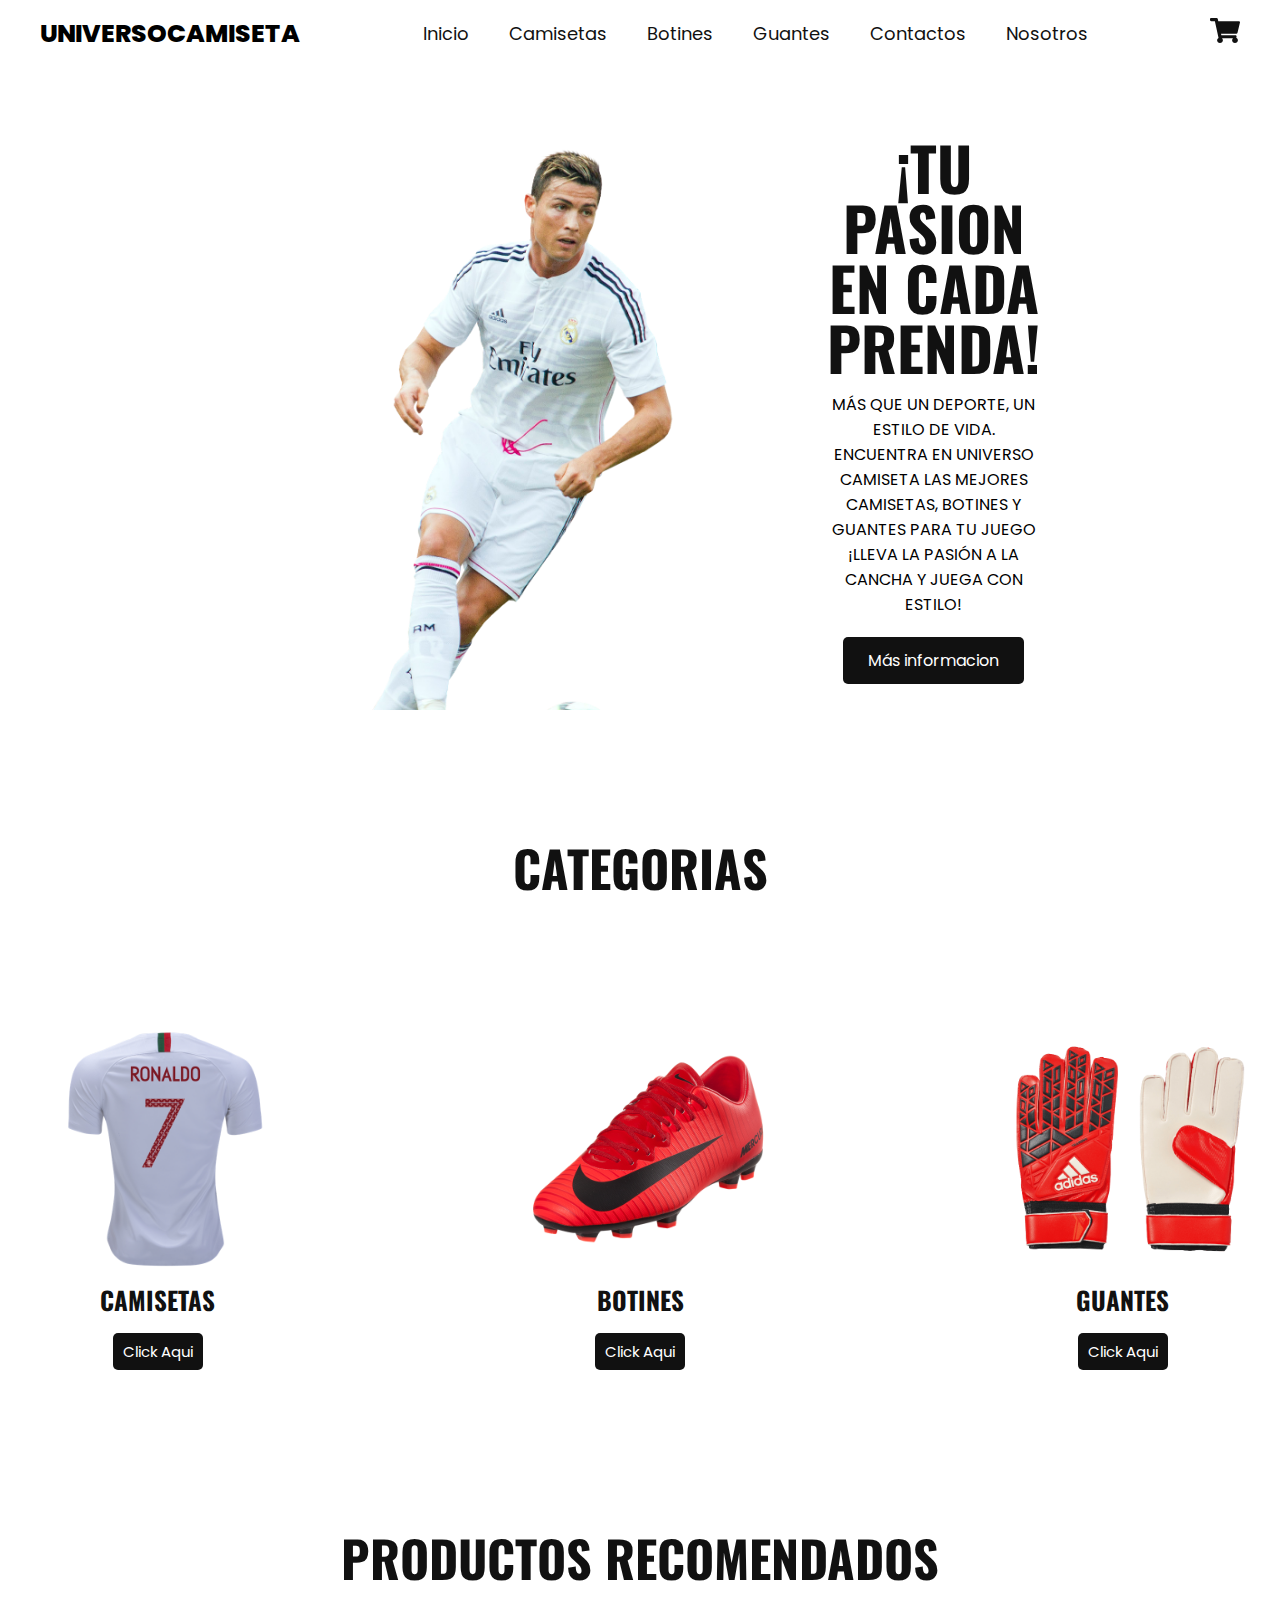
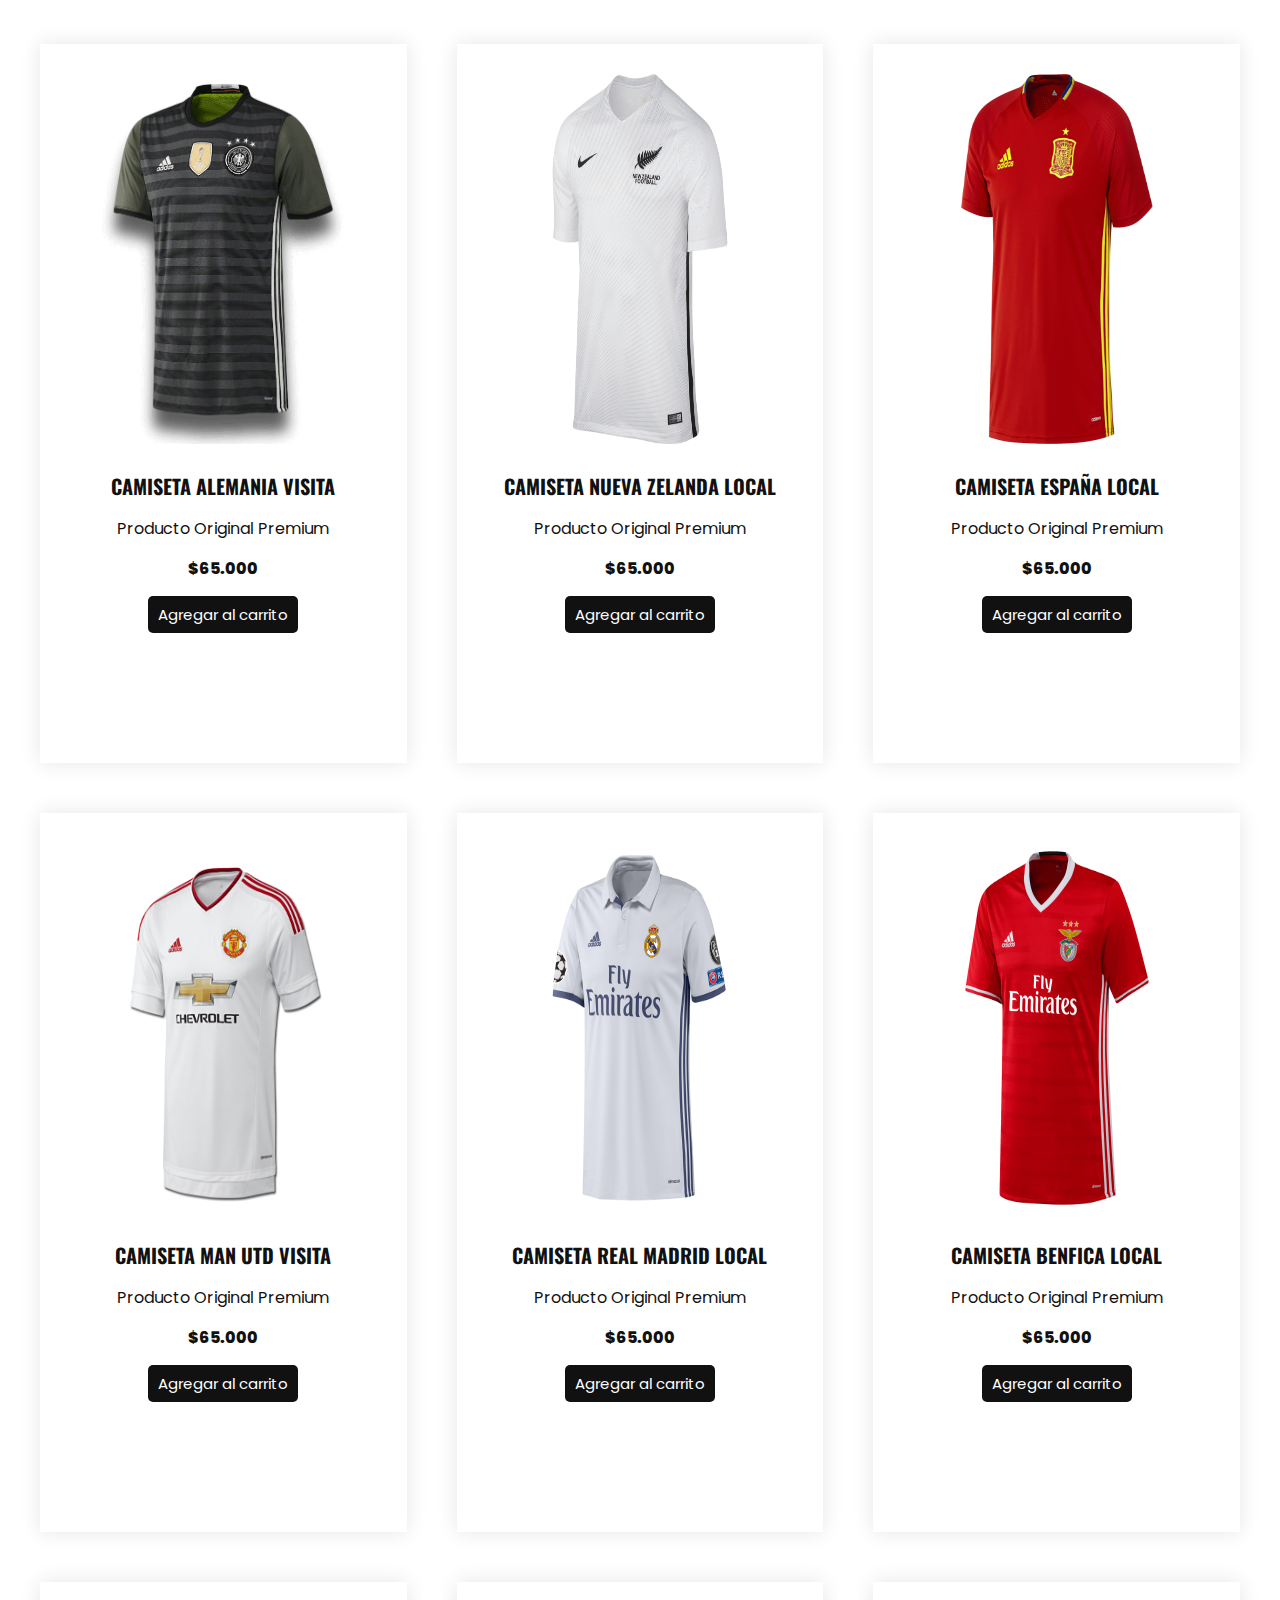
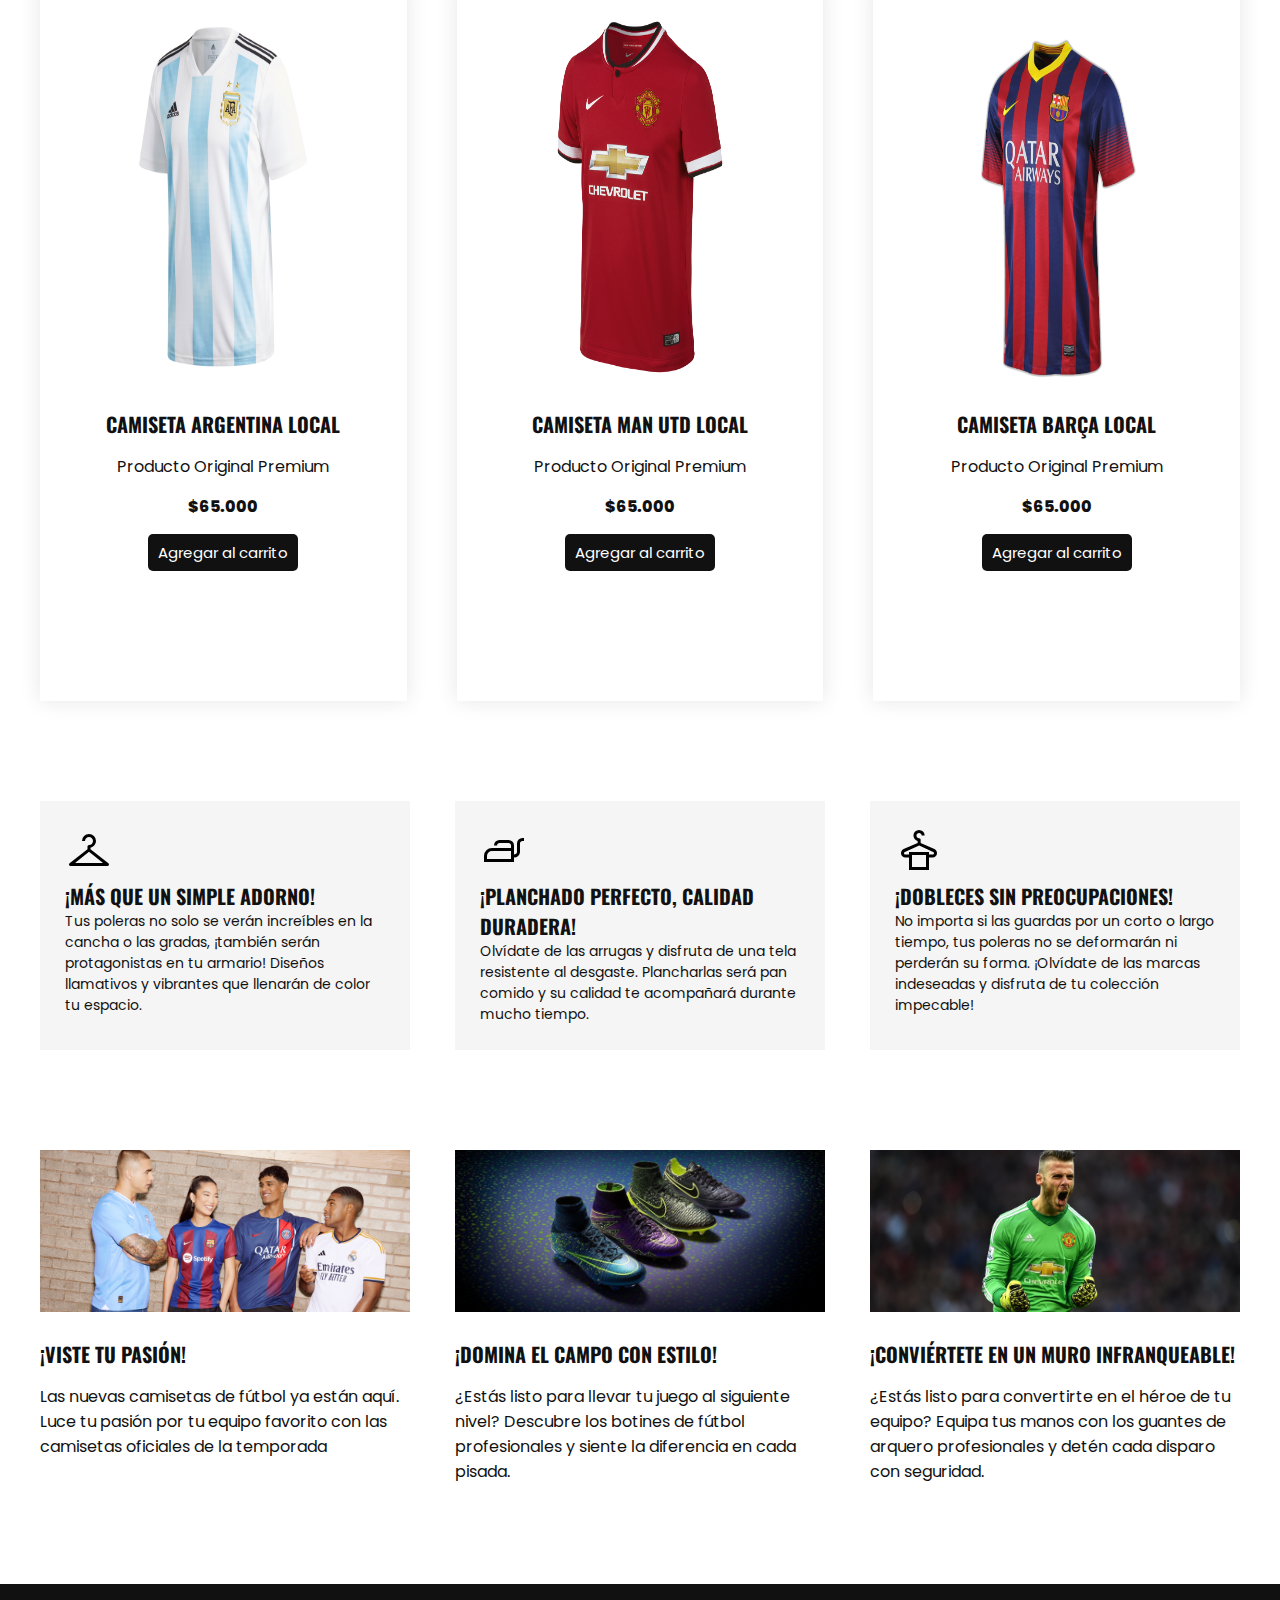
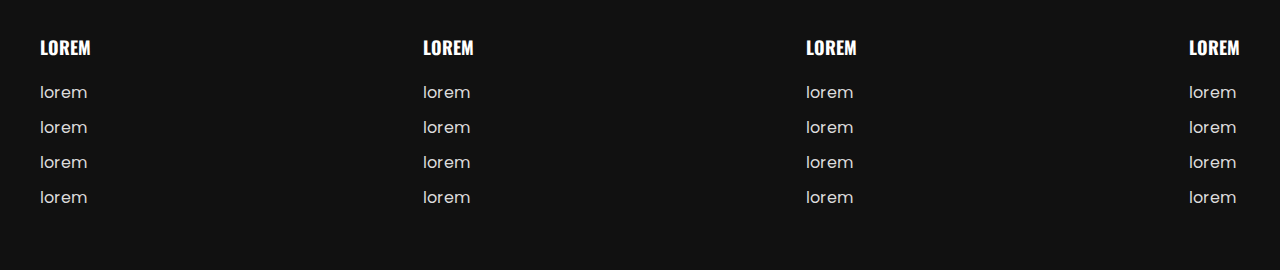
<file: index.html>
<!DOCTYPE html>
<html lang="es">
<head>
    <meta charset="UTF-8">
    <meta name="viewport" content="width=device-width, initial-scale=1.0">
    <title>Pagina de Ventas</title>
    <link rel="stylesheet" href="style.css">
</head>
<body>
    <header class="header">

        <div class="menu container">
            <a href="#" class="logo">UniversoCamiseta</a>
            <input type="checkbox" id="menu" />
            <label for="menu">
                <img src="images/menu.png" class="menu-icono" alt="menu">
            </label>
            <nav class="navbar">
                <ul>
                    <li><a href="index.html">Inicio</a></li>
                    <li><a href="camisetas.html">Camisetas</a></li>
                    <li><a href="botines.html">Botines</a></li>
                    <li><a href="guantes.html">Guantes</a></li>
                    <li><a href="contactos.html">Contactos</a></li>
                    <li><a href="nosotros.html">Nosotros</a></li>
                </ul>
            </nav>
            <div>
                <ul>
                    <li class="submenu">
                        <img src="images/car.svg" id="img-carrito" alt="carrito">
                        <div id="carrito">
                            <table id="lista-carrito">
                                <thead>
                                    <tr>
                                        <th>Imagen</th>
                                        <th>Nombre</th>
                                        <th>Precio</th>
                                        <th></th>
                                    </tr>
                                </thead>
                                <tbody></tbody>
                            </table>
                            <a href="registro.html" id="ir_pago" class="btn-2">Crear Cuenta</a>
                            <a href="#" id="vaciar-carrito" class="btn-2">Vaciar Carrito</a>
                        </div>
                    </li>
                </ul>
            </div>
        </div>    
        <div class="header-content container">
            <div class="header-img">
                <ul>
                    <li><img src="images/right.png" alt=""></li>
                    <li><img src="images/right1.png" alt=""></li>
                    <li><img src="images/right2.png" alt=""></li>
                    <li><img src="images/right3.png" alt=""></li>
                    <li><img src="images/right4.png" alt=""></li>
                </ul>
            </div>
            <div class="header-txt">
                <h1>¡Tu pasion en cada Prenda!</h1>
                <p>Más que un deporte, un estilo de vida. Encuentra en Universo Camiseta las mejores camisetas, botines y guantes para tu juego ¡Lleva la pasión a la cancha y juega con estilo!</p>
                <a href="#" class="btn-1">Más informacion</a>
            </div>
        </div>

    </header>
	
	<div class="products">
        <h2>CATEGORIAS</h2>
	</div>

    <section class="ofert container">
	
        <div class="ofer-1">
            <div class="ofert-img">
                <img src="images/f1.png" alt="">
            </div>
            <div class="ofert-txt">
                <h3>Camisetas</h3>
                <a href="camisetas.html" class="btn-2">Click Aqui</a>
            </div>
        </div>

        <div class="ofer-1">
            <div class="ofert-img">
                <img src="images/f2.png" alt="">
            </div>
            <div class="ofert-txt">
                <h3>Botines</h3>
                <a href="botines.html" class="btn-2">Click Aqui</a>
            </div>
        </div>

        <div class="ofer-1">
            <div class="ofert-img">
                <img src="images/f3.png" alt="">
            </div>
            <div class="ofert-txt">
                <h3>Guantes</h3>
                <a href="guantes.html" class="btn-2">Click Aqui</a>
            </div>
        </div>


    </section>

    <main class="products container" id="lista-1">
        <h2>Productos Recomendados</h2>

        <div class="product-content">
            <div class="product">
                <img src="images/15.png" alt="">
                <div class="product-txt">
                    <h3>Camiseta Alemania Visita</h3>
                    <p>Producto Original Premium</p>
                    <p class="precio">$65.000</p>
                    <a href="#" class="agregar-carrito btn-2" data-id="1">Agregar al carrito</a>
                </div>
            </div>

            <div class="product">
                <img src="images/13.png" alt="">
                <div class="product-txt">
                    <h3>Camiseta Nueva Zelanda Local</h3>
                    <p>Producto Original Premium</p>
                    <p class="precio">$65.000</p>
                    <a href="#" class="agregar-carrito btn-2" data-id="1">Agregar al carrito</a>
                </div>
            </div>

            <div class="product">
                <img src="images/3.png" alt="">
                <div class="product-txt">
                    <h3>Camiseta España Local</h3>
                    <p>Producto Original Premium</p>
                    <p class="precio">$65.000</p>
                    <a href="#" class="agregar-carrito btn-2" data-id="1">Agregar al carrito</a>
                </div>
            </div>

            <div class="product">
                <img src="images/4.png" alt="">
                <div class="product-txt">
                    <h3>Camiseta Man Utd Visita</h3>
                    <p>Producto Original Premium</p>
                    <p class="precio">$65.000</p>
                    <a href="#" class="agregar-carrito btn-2" data-id="1">Agregar al carrito</a>
                </div>
            </div>

            <div class="product">
                <img src="images/17.png" alt="">
                <div class="product-txt">
                    <h3>Camiseta Real Madrid Local</h3>
                    <p>Producto Original Premium</p>
                    <p class="precio">$65.000</p>
                    <a href="#" class="agregar-carrito btn-2" data-id="1">Agregar al carrito</a>
                </div>
            </div>

            <div class="product">
                <img src="images/6.png" alt="">
                <div class="product-txt">
                    <h3>Camiseta Benfica Local</h3>
                    <p>Producto Original Premium</p>
                    <p class="precio">$65.000</p>
                    <a href="#" class="agregar-carrito btn-2" data-id="1">Agregar al carrito</a>
                </div>
            </div>

            <div class="product">
                <img src="images/7.png" alt="">
                <div class="product-txt">
                    <h3>Camiseta Argentina Local</h3>
                    <p>Producto Original Premium</p>
                    <p class="precio">$65.000</p>
                    <a href="#" class="agregar-carrito btn-2" data-id="1">Agregar al carrito</a>
                </div>
            </div>

            <div class="product">
                <img src="images/18.png" alt="">
                <div class="product-txt">
                    <h3>Camiseta Man Utd Local</h3>
                    <p>Producto Original Premium</p>
                    <p class="precio">$65.000</p>
                    <a href="#" class="agregar-carrito btn-2" data-id="1">Agregar al carrito</a>
                </div>
            </div>

            <div class="product">
                <img src="images/9.png" alt="">
                <div class="product-txt">
                    <h3>Camiseta Barça Local</h3>
                    <p>Producto Original Premium</p>
                    <p class="precio">$65.000</p>
                    <a href="#" class="agregar-carrito btn-2" data-id="1">Agregar al carrito</a>
                </div>
            </div>
        </div>

    </main>

    <section class="icons container">

        <div class="icon-1">
            <div class="icon-img">
                <img src="images/i1.svg" alt="">
            </div>
            <div class="icon-txt">
                <h3>¡Más que un simple adorno!</h3>
                    <p>Tus poleras no solo se verán increíbles en la cancha o las gradas, ¡también serán protagonistas en tu armario! Diseños llamativos y vibrantes que llenarán de color tu espacio.</p>
            </div>
        </div>

        <div class="icon-1">
            <div class="icon-img">
                <img src="images/i2.svg" alt="">
            </div>
            <div class="icon-txt">
                <h3>¡Planchado perfecto, calidad duradera!</h3>
                    <p>Olvídate de las arrugas y disfruta de una tela resistente al desgaste. Plancharlas será pan comido y su calidad te acompañará durante mucho tiempo.</p>
            </div>
        </div>

        <div class="icon-1">
            <div class="icon-img">
                <img src="images/i3.svg" alt="">
            </div>
            <div class="icon-txt">
                <h3>¡Dobleces sin preocupaciones!</h3>
                    <p>No importa si las guardas por un corto o largo tiempo, tus poleras no se deformarán ni perderán su forma. ¡Olvídate de las marcas indeseadas y disfruta de tu colección impecable!</p>
            </div>
        </div>
    </section>

    <section class="blog container">

        <div class="blog-1">
            <img src="images/i1.jpg" alt="">
            <h3>¡Viste tu pasión!</h3>
            <p>
                Las nuevas camisetas de fútbol ya están aquí. Luce tu pasión por tu equipo favorito con las camisetas oficiales de la temporada

            </p>
        </div>

        <div class="blog-1">
            <img src="images/i2.jpg" alt="">
            <h3>¡Domina el campo con estilo!</h3>
            <p>
                ¿Estás listo para llevar tu juego al siguiente nivel? Descubre los botines de fútbol profesionales y siente la diferencia en cada pisada.
            </p>
        </div>

        <div class="blog-1">
            <img src="images/i3.jpg" alt="">
            <h3>¡Conviértete en un muro infranqueable!</h3>
            <p>
                ¿Estás listo para convertirte en el héroe de tu equipo? Equipa tus manos con los guantes de arquero profesionales y detén cada disparo con seguridad.
            </p>
        </div>

    </section>

    <footer class="footer">

        <div class="footer-content container">

            <div class="link">
                <h3>lorem</h3>
                <ul>
                    <li><a href="#">lorem</a></li>
                    <li><a href="#">lorem</a></li>
                    <li><a href="#">lorem</a></li>
                    <li><a href="#">lorem</a></li>
                </ul>
            </div>

            <div class="link">
                <h3>lorem</h3>
                <ul>
                    <li><a href="#">lorem</a></li>
                    <li><a href="#">lorem</a></li>
                    <li><a href="#">lorem</a></li>
                    <li><a href="#">lorem</a></li>
                </ul>
            </div>

            <div class="link">
                <h3>lorem</h3>
                <ul>
                    <li><a href="#">lorem</a></li>
                    <li><a href="#">lorem</a></li>
                    <li><a href="#">lorem</a></li>
                    <li><a href="#">lorem</a></li>
                </ul>
            </div>

            <div class="link">
                <h3>lorem</h3>
                <ul>
                    <li><a href="#">lorem</a></li>
                    <li><a href="#">lorem</a></li>
                    <li><a href="#">lorem</a></li>
                    <li><a href="#">lorem</a></li>
                </ul>
            </div>

        </div>

    </footer>




    <script src="scrip.js"></script>
</body>
</html>
</file>
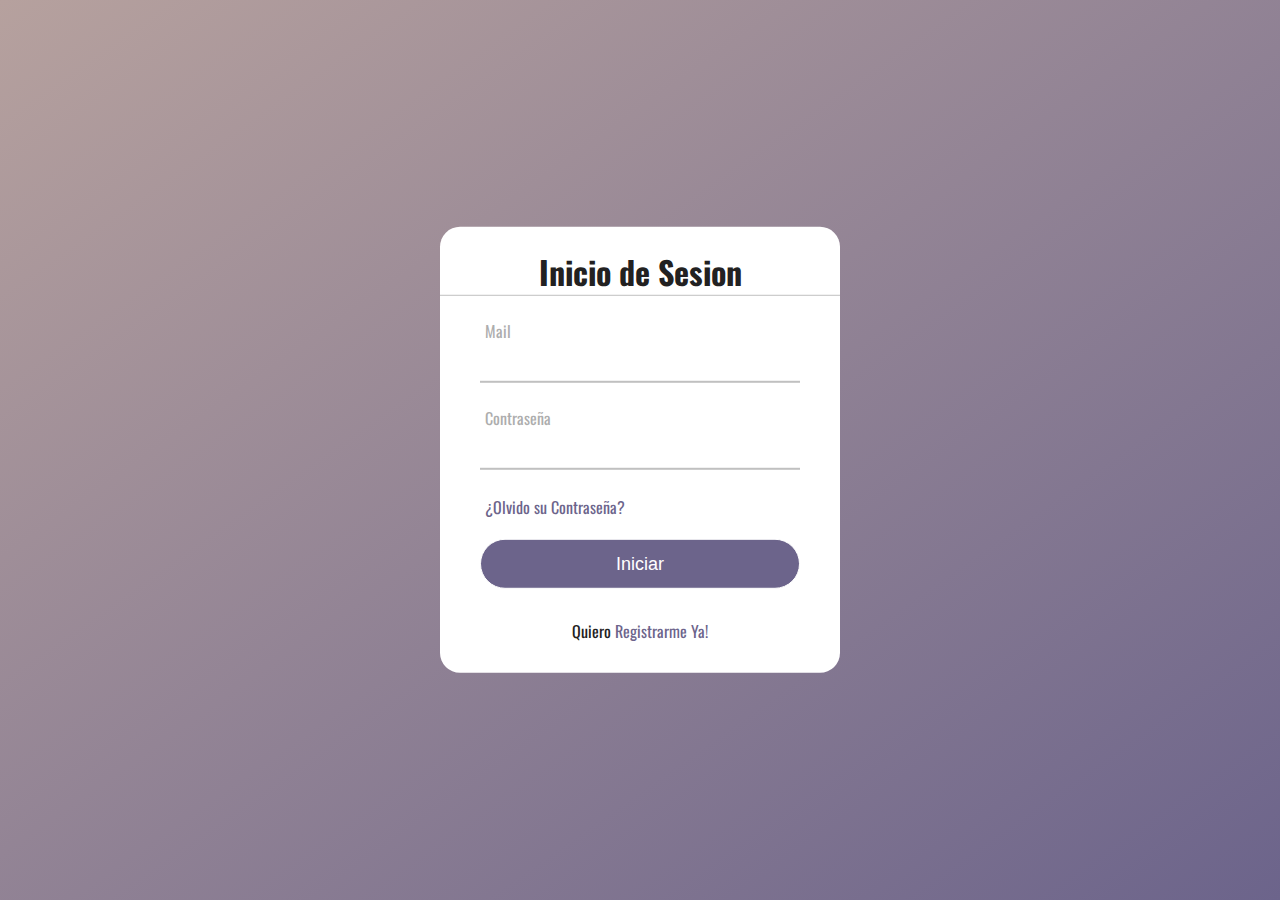
<file: formulario.html>
<!DOCTYPE html>
<html lang="es">
<head>
    <meta charset="UTF-8">
    <meta name="viewport" content="width=device-width, initial-scale=1.0">
    <title>Formulario de Inicio</title>
    <link rel="stylesheet" href="style1.css">
</head>
<body>
    <div class="formulario">
        <h1>Inicio de Sesion</h1>
        <form method="post">
            <div class="username" required>
                <input type="text" required>
                <label>Mail
                </label>
            </div>
            <div class="username">
                <input type="password" required>
                <label>Contraseña</label>
            </div>
            <div class="recordar">¿Olvido su Contraseña?
            </div>
            <input type="submit" value="Iniciar">
            <div class="registrarse">
                Quiero <a href="registro.html">Registrarme Ya!</a>
            </div>
        </form>
    </div>
</body>
</html>
</file>
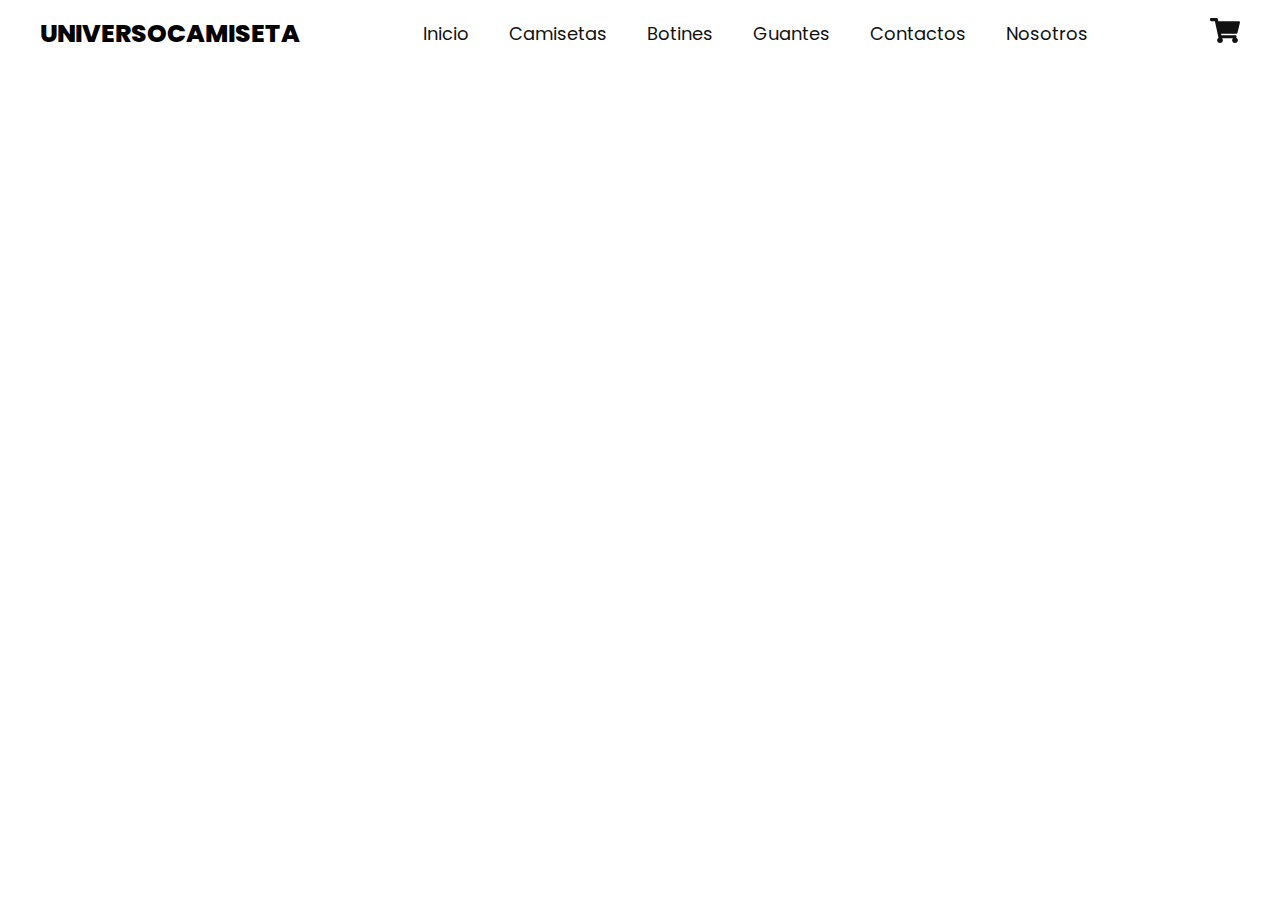
<file: nosotros.html>
<!DOCTYPE html>
<html lang="en">
<head>
    <meta charset="UTF-8">
    <meta name="viewport" content="width=device-width, initial-scale=1.0">
    <title>Document</title>
    <link rel="stylesheet" href="style.css">
</head>
<body>
    <header class="header">

        <div class="menu container">
            <a href="#" class="logo">UniversoCamiseta</a>
            <input type="checkbox" id="menu" />
            <label for="menu">
                <img src="images/menu.png" class="menu-icono" alt="menu">
            </label>
            <nav class="navbar">
                <ul>
                    <li><a href="index.html">Inicio</a></li>
                    <li><a href="camisetas.html">Camisetas</a></li>
                    <li><a href="botines.html">Botines</a></li>
                    <li><a href="guantes.html">Guantes</a></li>
                    <li><a href="contactos.html">Contactos</a></li>
                    <li><a href="nosotros.html">Nosotros</a></li>
                </ul>
            </nav>
            <div>
                <ul>
                    <li class="submenu">
                        <img src="images/car.svg" id="img-carrito" alt="carrito">
                        <div id="carrito">
                            <table id="lista-carrito">
                                <thead>
                                    <tr>
                                        <th>Imagen</th>
                                        <th>Nombre</th>
                                        <th>Precio</th>
                                        <th></th>
                                    </tr>
                                </thead>
                                <tbody></tbody>
                            </table>
                            <a href="formulario.html" id="ir_pago" class="btn-2">Crear Cuenta e Ir a Pagar</a>
                            <a href="#" id="vaciar-carrito" class="btn-2">Vaciar Carrito</a>
                        </div>
                    </li>
                </ul>
            </div>
        </div>   
    
</body>
</html>
</file>
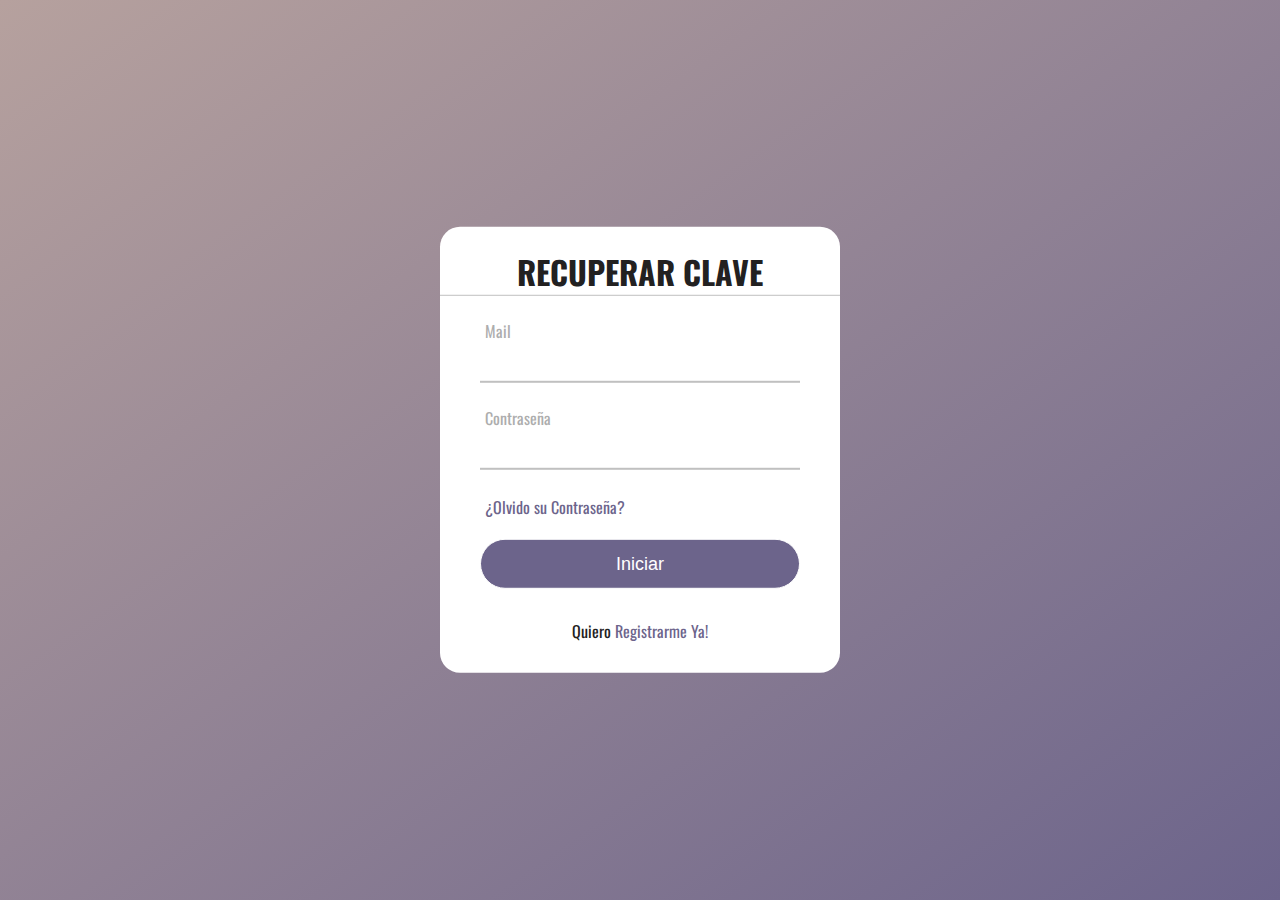
<file: recuperar contraseña.html>
<!DOCTYPE html>
<html lang="es">
<head>
    <meta charset="UTF-8">
    <meta name="viewport" content="width=device-width, initial-scale=1.0">
    <title>Formulario de Inicio</title>
    <link rel="stylesheet" href="style1.css">
</head>
<body>
    <div class="formulario">
        <h1>RECUPERAR CLAVE</h1>
        <form method="post">
            <div class="username" required>
                <input type="text" required>
                <label>Mail
                </label>
            </div>
            <div class="username">
                <input type="password" required>
                <label>Contraseña</label>
            </div>
            <div class="recordar">¿Olvido su Contraseña?
            </div>
            <input type="submit" value="Iniciar">
            <div class="registrarse">
                Quiero <a href="registro.html">Registrarme Ya!</a>
            </div>
        </form>
    </div>
</body>
</html>
</file>
<file: style.css>
@import url('https://fonts.googleapis.com/css2?family=Oswald:wght@400;500;600;700&family=Poppins:wght@400;500;600;700;800&display=swap');

/*
font-family: 'Oswald', sans-serif;
font-family: 'Poppins', sans-serif;
*/


* {
    margin: 0;
    padding: 0;
    box-sizing: border-box;
    text-decoration: none;
    list-style: none;
}

body {
    font-family: 'Poppins', sans-serif;
}

img {
    max-width: 100%;
}

.container {
    max-width: 1200px;
    margin: 0 auto;
}

.header {
    display: flex;
    align-items: center;
    min-height: 80vh;
    background-color: white;
    padding: 70px 0;
}

.menu {
    position: absolute;
    top: 0;
    left: 0;
    right: 0;
    display: flex;
    align-items: center;
    justify-content: space-between;
}

.logo {
    font-size: 25px;
    color: black;
    text-transform: uppercase;
    font-weight: 800;
}


.menu .navbar ul li {
    position: relative;
    float: left;
}

.menu .navbar ul li a {
    font-size: 18px;
    padding: 20px;
    color: #111111;
    display: block;
}

#menu {
    display: none;
}

.menu-icono {
    width: 25px;
}

.menu label {
    cursor: pointer;
    display: none;
}

.submenu {
    position: relative;
}

.submenu #carrito {
    display: none;
}

.submenu:hover #carrito {
    display: block;
    position: absolute;
    right: 0;
    backdrop-filter: blur(10px);
    top: 100%;
    z-index: 1;
    background-color: #4e4b5076;
    padding: 20px;
    min-width: 400px;
}

table {
    width: 100%;
}

th,
td {
    color: #FFFFFF;
}

.borrar {
    background-color: #111111;
    border-radius: 50%;
    padding: 5px 10px;
    text-decoration: none;
    color: #FFFFFF;
    font-weight: 800;
    cursor: pointer;
}

.header-content {
    display: flex;
    justify-content: space-between;
    align-items: center;
    flex: 1;
    padding: 0 200px;
    margin-top: 40px;
}

.header-img {
    width: 100%;
    height: 600px;
    overflow: hidden;
    flex-basis: 500%;
    text-align: center;

}

.header-img ul {
    display: flex;
    animation: cambio 20s infinite alternate linear;
    width: 400%;

}

.slider li {
    width: 100%;
    list-style: none;
}

.slider img {
    width: 100%;
    height: 100%;
}

@keyframes cambio {
    0% {
        margin-left: 0;
    }

    20% {
        margin-left: 0;
    }

    25% {
        margin-left: -100%;
    }

    45% {
        margin-left: -100%;
    }

    50% {
        margin-left: -200%;
    }

    70% {
        margin-left: -200%;
    }

    75% {
        margin-left: -300%;
    }

    100% {
        margin-left: -300%;
    }
}

.header-txt {
    flex-basis: 50%;
    text-align: center;
}

.header-txt h1 {
    font-size: 60px;
    text-transform: uppercase;
    line-height: 1;
    color: #111111;
    font-family: 'Oswald', sans-serif;
    margin-bottom: 15px;
}

.header-txt p {
    font-size: 15x;
    text-transform: uppercase;
    margin-bottom: 20px;
}

.btn-1 {
    display: inline-block;
    padding: 11px 25px;
    background-color: #111111;
    color: #FFFFFF;
    border-radius: 5px;
}

.ofert {
    padding: 20px 0 0 0;
    display: flex;
    justify-content: space-between;
    flex: 1;

}

.ofert-1 {
    display: flex;
    align-items: center;
    flex-basis: calc(33.3% - 15px);
    background-color: #f5f5f5;
    padding: 35px;
}

.ofert-img {
    flex-basis: 50%;
    margin-right: -15px;
}

.ofert-img img {
    width: 250px;
}

.ofert-txt {
    flex-basis: 50%;
    text-align: center;
}

.ofert-txt h3 {
    color: #111111;
    font-family: 'Oswald', sans-serif;
    font-size: 25px;
    text-transform: uppercase;
    margin-bottom: 15px;
}

.btn-2 {
    display: inline-block;
    padding: 7px 10px;
    background-color: #111111;
    color: #FFFFFF;
    border-radius: 5px;
    font-size: 15px;
    margin-bottom: 100px;
}

.products {
    padding: 50px 0;
    text-align: center;
}

.products h2 {
    color: #111111;
    font-family: 'Oswald', sans-serif;
    font-size: 50px;
    text-transform: uppercase;
    margin-bottom: 50px;
}

.product-content {
    display: grid;
    grid-template-columns: repeat(3, 1fr);
    gap: 50px;
}

.product {
    text-align: center;
    padding: 30px;
    box-shadow: 0 0 20px rgba(0, 0, 0, 0.1);
}

.product img {
    width: 250px;
    height: 370px;
    margin-bottom: 20px;
}

.product h3 {
    font-size: 20px;
    color: #111111;
    font-family: 'Oswald', sans-serif;
    text-transform: uppercase;
    margin-bottom: 15px;
}

.product p,
.precio {
    font-size: 16px;
    color: #111111;
    margin-bottom: 15px;
}

.precio {
    font-weight: 800;
}

.icons {
    padding: 50px 0 100px 0;
    display: flex;
    justify-content: space-between;
}

.icon-1 {
    flex-basis: calc(33.3% - 30px);
    align-items: center;
    justify-content: space-between;
    padding: 25px;
    background-color: #f5f5f5;
}

.icon-txt h3 {
    font-size: 20px;
    color: #111111;
    font-family: 'Oswald', sans-serif;
    text-transform: uppercase;
}

.icon-txt p {
    font-size: 14px;
    color: #111111;
}

.blog {
    display: flex;
    justify-content: space-between;
    padding-bottom: 100px;
}

.blog-1 {
    flex-basis: calc(33.3% - 30px);
}

.blog-1 img {
    margin-bottom: 20px;
}

.blog-1 h3 {
    font-size: 20px;
    color: #111111;
    font-family: 'Oswald', sans-serif;
    text-transform: uppercase;
    margin-bottom: 15px;
}

.blog-1 p {
    font-size: 16px;
    color: #111111;
}

.footer {
    padding: 50px 0;
    background-color: #111111;
}

.footer-content {
    display: flex;
    justify-content: space-between;

}

.link h3 {
    font-size: 18px;
    color: #FFFFFF;
    font-family: 'Oswald', sans-serif;
    text-transform: uppercase;
    margin-bottom: 20px;
}

.link a {
    font-size: 16px;
    color: #DCDCDC;
    display: block;
    margin-bottom: 10px;
}

@media (max-width: 991px) {

    .menu {
        padding: 20px;
    }

    .menu label {
        display: initial;
    }

    .menu .navbar {
        position: absolute;
        top: 100%;
        left: 0;
        right: 0;
        background-color: #181818;
        display: none;
    }

    .menu .navbar ul li {
        width: 100%;
    }

    .menu .navbar ul li a {
        color: #FFFFFF;
    }

    #menu:checked~.navbar {
        display: initial;
    }

    .logo {
        display: none;
    }

    .submenu:hover #carrito {
        min-width: 100%;
    }

    .header {
        min-height: 0vh;
    }

    .header-content {
        padding: 50pc 0;
        flex-direction: column;
    }

    .header-img {
        display: none;
    }

    .header-txt {
        flex-basis: 100%;
        text-align: center;
    }

    .header-txt h1 {
        font-size: 70px;
    }

    .ofert {
        padding: 30px 30px 0 30px;
        flex-direction: column;
    }

    .ofert-1 {
        margin-bottom: 30px;
    }

    .products {
        padding: 0 30px 30px 30px;
    }

    .products h2 {
        margin-bottom: 30px;
    }

    .product-content {
        grid-template-columns: repeat(1, 1fr);
        gap: 30px;
    }

    .product img {
        width: 200px;
        height: 280px;
    }

    .icons {
        padding: 30px;
        flex-direction: column;
    }

    .icon-1 {
        margin-bottom: 30px;
    }

    .blog {
        padding: 0 30px 30px 30px;
        flex-direction: column;
    }

    .blog-1 {
        margin-bottom: 30px;
    }

    .footer {
        padding: 30px;
    }

    .footer-content {
        flex-direction: column;
        text-align: center;
    }
}
</file>
<file: style1.css>
@import url('https://fonts.googleapis.com/css2?family=Oswald:wght@400;500;600;700&family=Poppins:wght@400;500;600;700;800&display=swap');

/*
font-family: 'Oswald', sans-serif;
font-family: 'Poppins', sans-serif;
*/
html {
    background-image: linear-gradient(to left top,#6c648b, #b6a19e);
    width: 100%;
    height: 100%;
}
body{
    margin: 0;
    padding: 0;
    font-family: 'Oswald', sans-serif;
    height: 100vh;
    color: #222121;
}

.formulario{
    position: absolute;
    top: 50%;
    left: 50%;
    transform: translate(-50%,-50%);
    width: 400px;
    background: #FFFFFF;
    border-radius: 20px;
}

.formulario h1{
    text-align: center;
    padding: 0 40px;
    border-bottom: 1px solid silver;
}

.formulario form{
    padding: 0 40px;
    box-sizing: border-box;
}

form .username{
    position: relative;
    border-bottom: 2px solid silver;
    margin: 30px 0;
}

.username input{
    width: 100%;
    padding: 0 10px;
    height: 55px;
    font-size: 15px;
    border: none;
    background: none;
    outline: none;
}

.username label{
    position: absolute;
    top: 0%;
    left: 5px;
    color: #adadad;
    transform: translateY(-30%);
    font-size: 16px;
    pointer-events: none;
    transition: .5s;
}

.username span::before{
    content: ' ';
    position: absolute;
    top: 40px;
    left: 0;
    width: 100%;
    height: 2px;
    background: #6c648b;
    transition: .5s;
}

.username input:focus ~ label,
.username input:focus ~ label{
    top: -5px;
    color: #6c648b;
}

.username input:focus ~ span::before,
.username input:focus ~ span::before{
    width: 100%;
}

.recordar{
    margin: -5px 0 20px 5px;
    color: #6c648b;
    cursor: pointer;
}

.recordar:hover{
    text-decoration: underline;
}

input[type="submit"]{
    width: 100%;
    height: 50px;
    border: 1px solid;
    background: #6c648b ;
    border-radius: 25px;
    font-size: 18px;
    color: white;
    cursor: pointer;
    outline: none;
}

input[type="submit"]:hover{
    border-color: black;
    transition: .5s;
}

.registrarse{
    margin: 30px 0;
    text-align: center;
    font-size: 16px;
    color: #222121;
}

.registrarse a{
    color: #6c648b;
    text-decoration: none;
}

.registrarse a:hover{
    text-decoration: underline;
}
</file>
